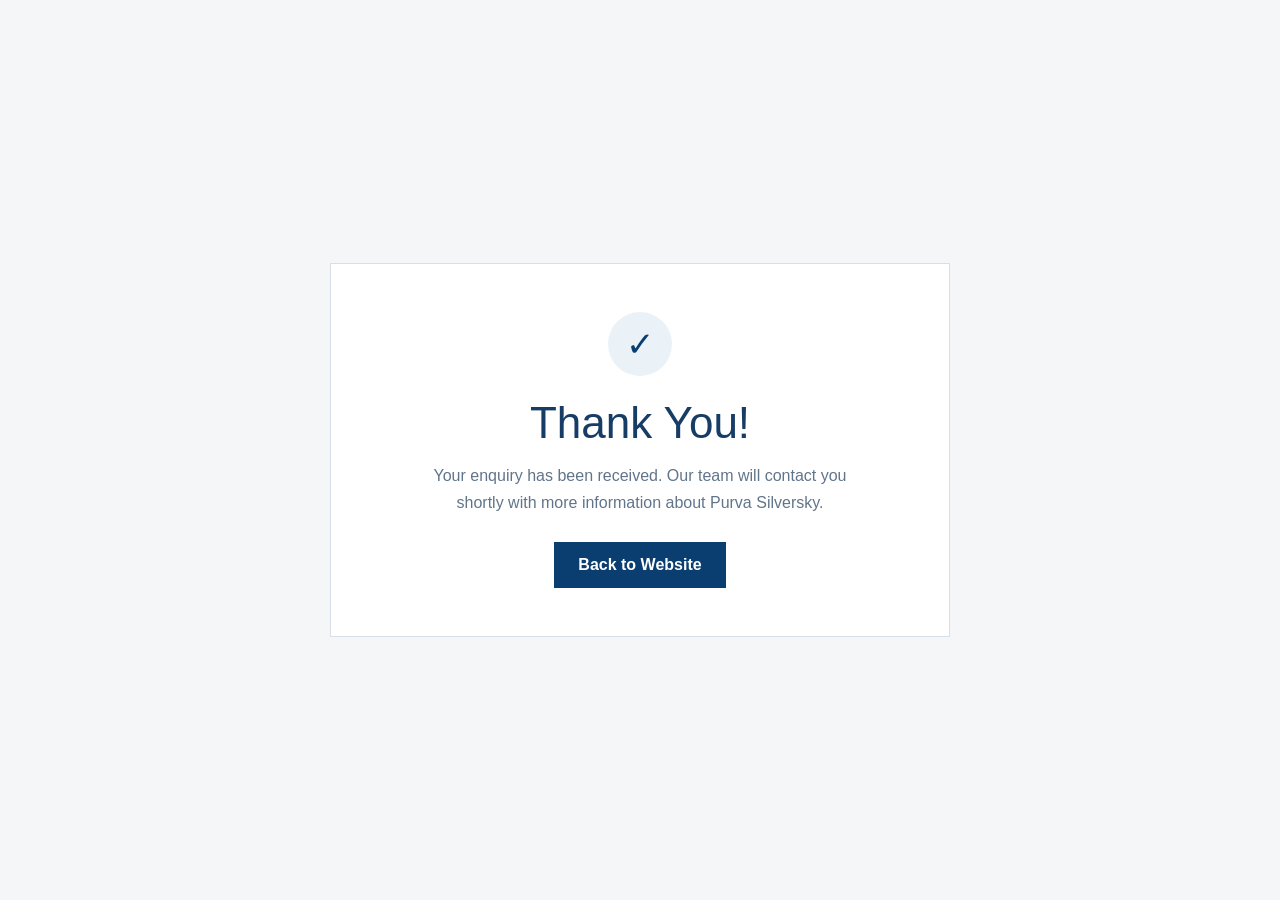
<file: thank-you.html>
<!doctype html>
<html lang="en">
<head>
<meta charset="utf-8">
<meta name="viewport" content="width=device-width,initial-scale=1">
<meta name="robots" content="noindex,follow">
<title>Thank You | Purva Silversky</title>
<style>
*{box-sizing:border-box}body{margin:0;min-height:100vh;display:grid;place-items:center;padding:24px;background:#f4f6f8;color:#173d67;font-family:Arial,sans-serif}.card{width:min(100%,620px);padding:48px 32px;background:#fff;text-align:center;border:1px solid #d7e0e9}.mark{width:64px;height:64px;margin:0 auto 22px;border-radius:50%;display:grid;place-items:center;background:#eaf2f8;color:#0b3e70;font-size:34px}h1{font-size:clamp(30px,6vw,44px);font-weight:500;margin:0 0 14px}p{color:#61758a;line-height:1.7;margin:0 auto 26px;max-width:440px}a{display:inline-block;background:#0b3e70;color:#fff;text-decoration:none;padding:14px 24px;font-weight:600}a:hover{background:#092f55}
</style>
</head>
<body><main class="card"><div class="mark" aria-hidden="true">✓</div><h1>Thank You!</h1><p>Your enquiry has been received. Our team will contact you shortly with more information about Purva Silversky.</p><a href="/">Back to Website</a></main></body>
</html>
</file>
